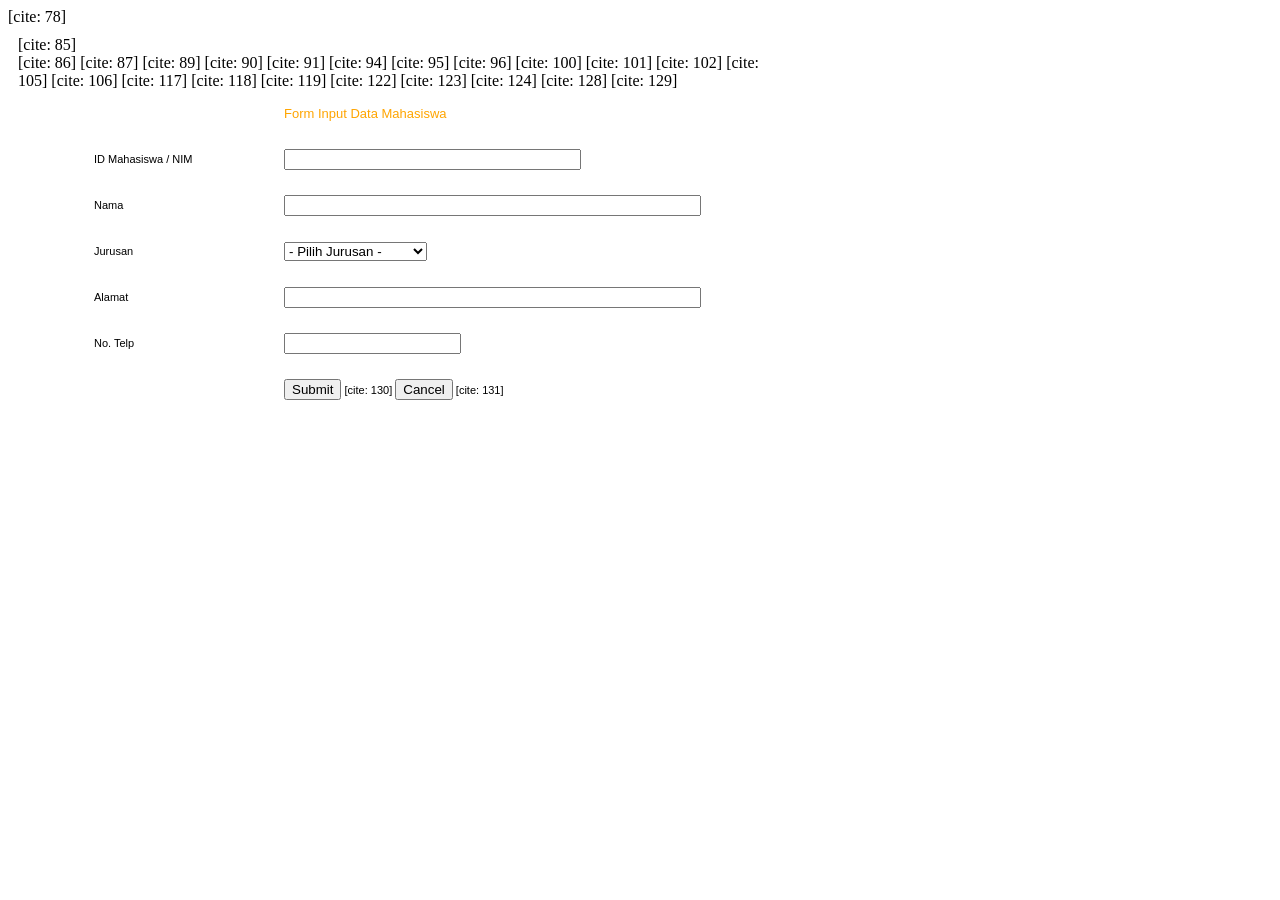
<file: Per 13/index.html>
<!DOCTYPE html>
<html>
<head>
    <title>Download Script Form Input Data | PHP MySQL Tutorial</title> [cite: 78]
    <style type="text/css" media="screen">
        table { font-family: Verdana, Arial, Helvetica, sans-serif; font-size: 11px; } [cite: 80]
        input { font-family: Verdana, Arial, Helvetica, sans-serif; font-size: 11px; height: 20px; } [cite: 81]
    </style>
</head>
<body>
    <div style="border:0; padding:10px; width:760px; height:auto;"> [cite: 85]
        <form action="action-input-data.php" method="POST" name="form-input-data"> [cite: 86]
            <table width="760" border="0" align="center" cellpadding="0" cellspacing="0"> [cite: 87]
                <tr height="46">
                    <td width="10%">&nbsp;</td> [cite: 89]
                    <td width="25%">&nbsp;</td> [cite: 90]
                    <td width="65%"><font color="orange" size="2">Form Input Data Mahasiswa</font></td> [cite: 91]
                </tr>
                <tr height="46">
                    <td>&nbsp;</td> [cite: 94]
                    <td>ID Mahasiswa / NIM</td> [cite: 95]
                    <td><input type="text" name="id_mahasiswa" size="35" maxlength="6" /></td> [cite: 96]
                </tr>
                <tr height="46">
                    <td>&nbsp;</td> [cite: 100]
                    <td>Nama</td> [cite: 101]
                    <td><input type="text" name="nama" size="50" maxlength="30" /></td> [cite: 102]
                </tr>
                <tr height="46">
                    <td>&nbsp;</td> [cite: 105]
                    <td>Jurusan</td> [cite: 106]
                    <td>
                        <select name="jurusan"> [cite: 107]
                            <option value="-">- Pilih Jurusan -</option> [cite: 108]
                            <option value="Teknik Komputer">Teknik Komputer</option> [cite: 109]
                            <option value="Teknik Informatika">Teknik Informatika</option> [cite: 110]
                            <option value="Teknik Mesin">Teknik Mesin</option> [cite: 111]
                            <option value="Teknik Elektro">Teknik Elektro</option> [cite: 112]
                            <option value="Komputer Akuntansi">Komputer Akuntansi</option> [cite: 113]
                        </select>
                    </td>
                </tr>
                <tr height="46">
                    <td>&nbsp;</td> [cite: 117]
                    <td>Alamat</td> [cite: 118]
                    <td><input type="text" name="alamat" size="50" maxlength="30" /></td> [cite: 119]
                </tr>
                <tr height="46">
                    <td>&nbsp;</td> [cite: 122]
                    <td>No. Telp</td> [cite: 123]
                    <td><input type="text" name="telepon" size="20" maxlength="12" /></td> [cite: 124]
                </tr>
                <tr height="46">
                    <td>&nbsp;</td> [cite: 128]
                    <td>&nbsp;</td> [cite: 129]
                    <td>
                        <input type="submit" name="Submit" value="Submit"> [cite: 130]
                        <input type="reset" name="reset" value="Cancel"> [cite: 131]
                    </td>
                </tr>
            </table>
        </form>
    </div>
</body>
</html>
</file>
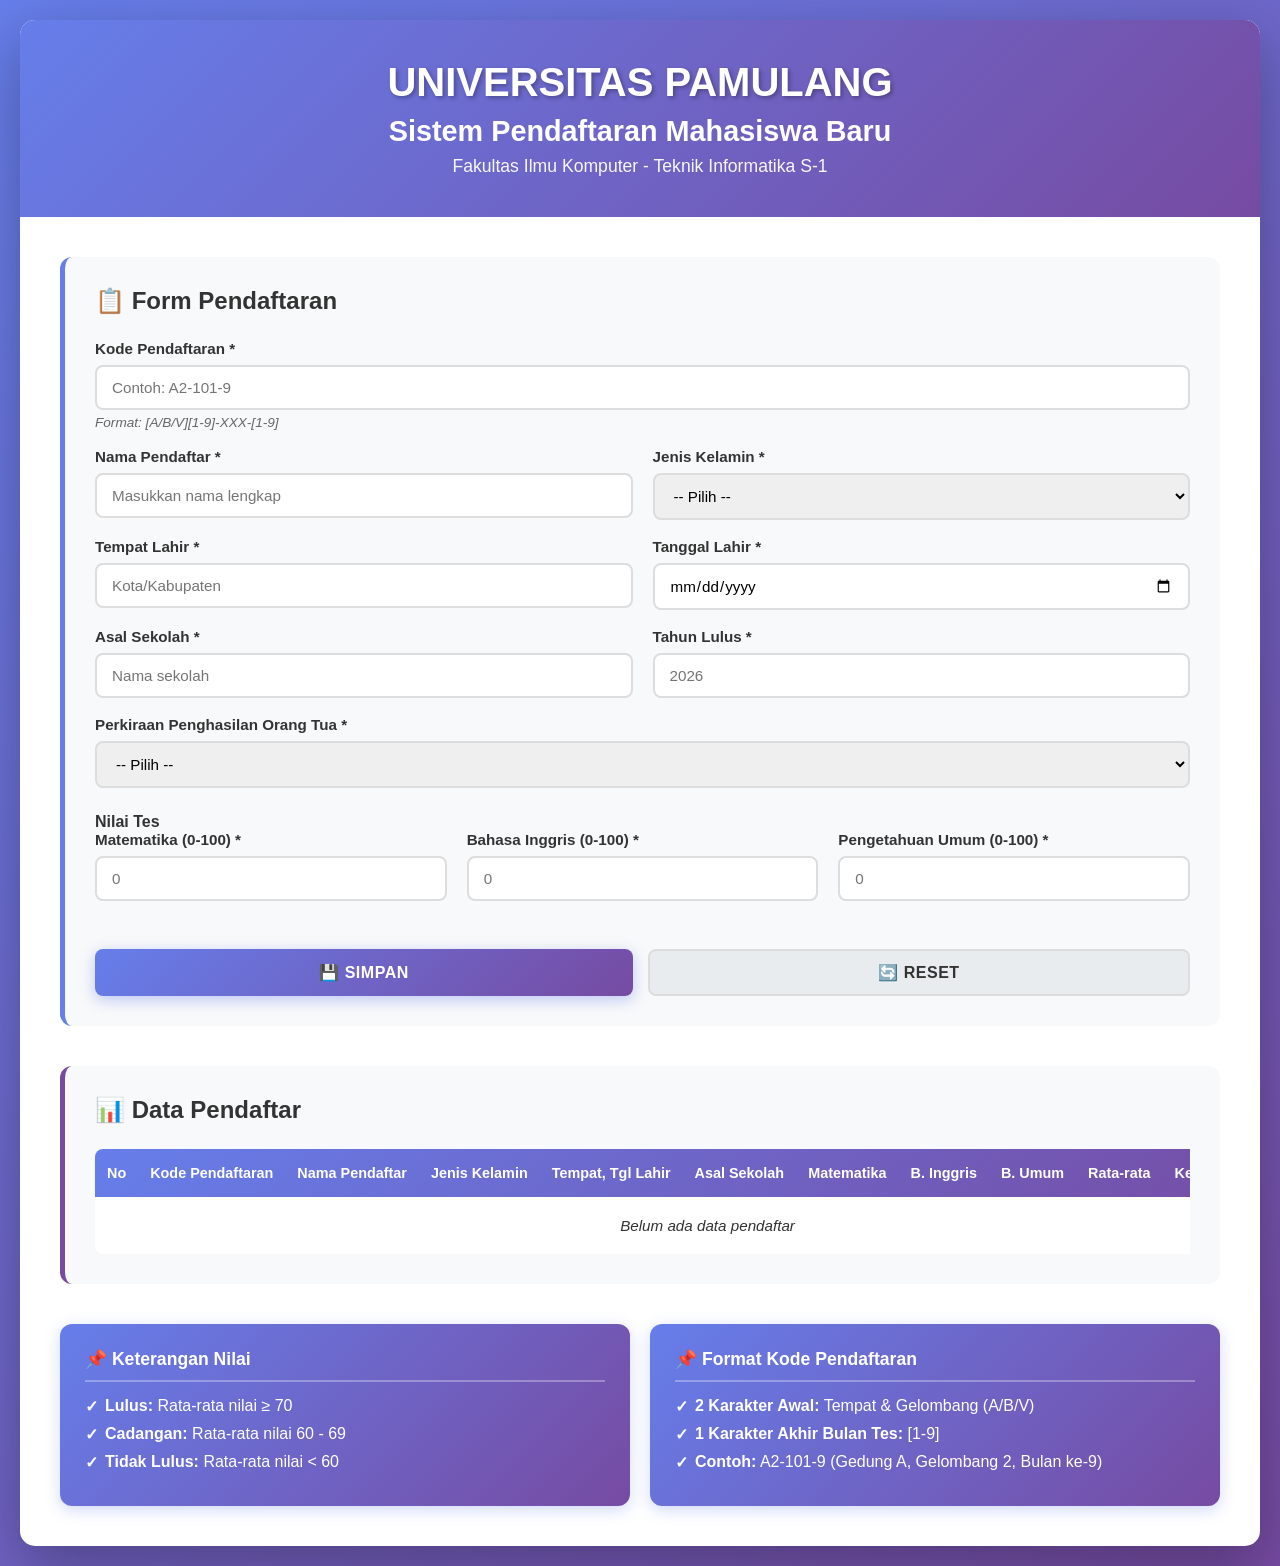
<file: UTS/index.html>
<!DOCTYPE html>
<html lang="id">
<head>
    <meta charset="UTF-8">
    <meta name="viewport" content="width=device-width, initial-scale=1.0">
    <title>Sistem Pendaftaran Mahasiswa Baru</title>
    <link rel="stylesheet" href="style.css">
</head>
<body>
    <div class="container">
        <!-- Header -->
        <div class="header">
            <h1>UNIVERSITAS PAMULANG</h1>
            <h2>Sistem Pendaftaran Mahasiswa Baru</h2>
            <p>Fakultas Ilmu Komputer - Teknik Informatika S-1</p>
        </div>

        <!-- Main Content -->
        <div class="content-wrapper">
            <!-- Form Input -->
            <div class="form-section">
                <h3>📋 Form Pendaftaran</h3>
                <form id="formPendaftaran">
                    <div class="form-group">
                        <label for="kodePendaftaran">Kode Pendaftaran *</label>
                        <input type="text" id="kodePendaftaran" placeholder="Contoh: A2-101-9" required>
                        <small>Format: [A/B/V][1-9]-XXX-[1-9]</small>
                    </div>

                    <div class="form-row">
                        <div class="form-group">
                            <label for="namaPendaftar">Nama Pendaftar *</label>
                            <input type="text" id="namaPendaftar" placeholder="Masukkan nama lengkap" required>
                        </div>
                        <div class="form-group">
                            <label for="jenisKelamin">Jenis Kelamin *</label>
                            <select id="jenisKelamin" required>
                                <option value="">-- Pilih --</option>
                                <option value="Laki-laki">Laki-laki</option>
                                <option value="Perempuan">Perempuan</option>
                            </select>
                        </div>
                    </div>

                    <div class="form-row">
                        <div class="form-group">
                            <label for="tempatLahir">Tempat Lahir *</label>
                            <input type="text" id="tempatLahir" placeholder="Kota/Kabupaten" required>
                        </div>
                        <div class="form-group">
                            <label for="tanggalLahir">Tanggal Lahir *</label>
                            <input type="date" id="tanggalLahir" required>
                        </div>
                    </div>

                    <div class="form-row">
                        <div class="form-group">
                            <label for="asalSekolah">Asal Sekolah *</label>
                            <input type="text" id="asalSekolah" placeholder="Nama sekolah" required>
                        </div>
                        <div class="form-group">
                            <label for="tahunLulus">Tahun Lulus *</label>
                            <input type="number" id="tahunLulus" min="2015" max="2026" placeholder="2026" required>
                        </div>
                    </div>

                    <div class="form-group">
                        <label for="perkiraaanOrtu">Perkiraan Penghasilan Orang Tua *</label>
                        <select id="perkiraaanOrtu" required>
                            <option value="">-- Pilih --</option>
                            <option value="< 1 Juta">< 1 Juta</option>
                            <option value="1 - 3 Juta">1 - 3 Juta</option>
                            <option value="3 - 5 Juta">3 - 5 Juta</option>
                            <option value="> 5 Juta">> 5 Juta</option>
                        </select>
                    </div>

                    <h4 style="margin-top: 25px; color: #333;">Nilai Tes</h4>
                    <div class="form-row">
                        <div class="form-group">
                            <label for="nilaiMatematika">Matematika (0-100) *</label>
                            <input type="number" id="nilaiMatematika" min="0" max="100" placeholder="0" required>
                        </div>
                        <div class="form-group">
                            <label for="nilaiInggris">Bahasa Inggris (0-100) *</label>
                            <input type="number" id="nilaiInggris" min="0" max="100" placeholder="0" required>
                        </div>
                        <div class="form-group">
                            <label for="nilaiUmum">Pengetahuan Umum (0-100) *</label>
                            <input type="number" id="nilaiUmum" min="0" max="100" placeholder="0" required>
                        </div>
                    </div>

                    <div class="form-buttons">
                        <button type="submit" class="btn btn-primary">💾 Simpan</button>
                        <button type="reset" class="btn btn-secondary">🔄 Reset</button>
                    </div>
                </form>
            </div>

            <!-- Data Table -->
            <div class="table-section">
                <h3>📊 Data Pendaftar</h3>
                <div class="table-wrapper">
                    <table id="tabelData">
                        <thead>
                            <tr>
                                <th>No</th>
                                <th>Kode Pendaftaran</th>
                                <th>Nama Pendaftar</th>
                                <th>Jenis Kelamin</th>
                                <th>Tempat, Tgl Lahir</th>
                                <th>Asal Sekolah</th>
                                <th>Matematika</th>
                                <th>B. Inggris</th>
                                <th>B. Umum</th>
                                <th>Rata-rata</th>
                                <th>Keterangan</th>
                                <th>Aksi</th>
                            </tr>
                        </thead>
                        <tbody>
                            <tr class="empty-row">
                                <td colspan="12" style="text-align: center; padding: 20px;">Belum ada data pendaftar</td>
                            </tr>
                        </tbody>
                    </table>
                </div>
            </div>

            <!-- Informasi Keterangan -->
            <div class="info-section">
                <div class="info-box">
                    <h4>📌 Keterangan Nilai</h4>
                    <ul>
                        <li><strong>Lulus:</strong> Rata-rata nilai ≥ 70</li>
                        <li><strong>Cadangan:</strong> Rata-rata nilai 60 - 69</li>
                        <li><strong>Tidak Lulus:</strong> Rata-rata nilai < 60</li>
                    </ul>
                </div>
                <div class="info-box">
                    <h4>📌 Format Kode Pendaftaran</h4>
                    <ul>
                        <li><strong>2 Karakter Awal:</strong> Tempat & Gelombang (A/B/V)</li>
                        <li><strong>1 Karakter Akhir Bulan Tes:</strong> [1-9]</li>
                        <li><strong>Contoh:</strong> A2-101-9 (Gedung A, Gelombang 2, Bulan ke-9)</li>
                    </ul>
                </div>
            </div>
        </div>
    </div>

    <script src="script.js"></script>
</body>
</html>
</file>
<file: UTS/style.css>
* {
    margin: 0;
    padding: 0;
    box-sizing: border-box;
}

body {
    font-family: 'Segoe UI', Tahoma, Geneva, Verdana, sans-serif;
    background: linear-gradient(135deg, #667eea 0%, #764ba2 100%);
    min-height: 100vh;
    padding: 20px;
}

.container {
    max-width: 1400px;
    margin: 0 auto;
    background: white;
    border-radius: 15px;
    box-shadow: 0 20px 60px rgba(0, 0, 0, 0.3);
    overflow: hidden;
}

.header {
    background: linear-gradient(135deg, #667eea 0%, #764ba2 100%);
    color: white;
    padding: 40px 30px;
    text-align: center;
}

.header h1 {
    font-size: 2.5em;
    margin-bottom: 10px;
    text-shadow: 2px 2px 4px rgba(0, 0, 0, 0.3);
}

.header h2 {
    font-size: 1.8em;
    margin-bottom: 8px;
    font-weight: 600;
}

.header p {
    font-size: 1.1em;
    opacity: 0.95;
}

.content-wrapper {
    padding: 40px;
}

/* Form Section */
.form-section {
    background: #f8f9fa;
    padding: 30px;
    border-radius: 12px;
    margin-bottom: 40px;
    border-left: 5px solid #667eea;
}

.form-section h3 {
    color: #333;
    margin-bottom: 25px;
    font-size: 1.5em;
}

.form-group {
    margin-bottom: 18px;
}

.form-group label {
    display: block;
    margin-bottom: 8px;
    color: #333;
    font-weight: 600;
    font-size: 0.95em;
}

.form-group input,
.form-group select {
    width: 100%;
    padding: 12px 15px;
    border: 2px solid #ddd;
    border-radius: 8px;
    font-size: 0.95em;
    transition: all 0.3s ease;
    font-family: 'Segoe UI', sans-serif;
}

.form-group input:focus,
.form-group select:focus {
    border-color: #667eea;
    outline: none;
    box-shadow: 0 0 0 3px rgba(102, 126, 234, 0.1);
}

.form-group small {
    display: block;
    margin-top: 5px;
    color: #666;
    font-size: 0.85em;
    font-style: italic;
}

.form-row {
    display: grid;
    grid-template-columns: repeat(auto-fit, minmax(250px, 1fr));
    gap: 20px;
}

.form-buttons {
    display: flex;
    gap: 15px;
    margin-top: 30px;
}

.btn {
    padding: 12px 30px;
    border: none;
    border-radius: 8px;
    font-size: 1em;
    font-weight: 600;
    cursor: pointer;
    transition: all 0.3s ease;
    flex: 1;
    text-transform: uppercase;
    letter-spacing: 0.5px;
}

.btn-primary {
    background: linear-gradient(135deg, #667eea 0%, #764ba2 100%);
    color: white;
    box-shadow: 0 4px 15px rgba(102, 126, 234, 0.4);
}

.btn-primary:hover {
    transform: translateY(-2px);
    box-shadow: 0 6px 20px rgba(102, 126, 234, 0.6);
}

.btn-secondary {
    background: #e9ecef;
    color: #333;
    border: 2px solid #ddd;
}

.btn-secondary:hover {
    background: #dee2e6;
    border-color: #667eea;
}

.btn-delete {
    background: #dc3545;
    color: white;
    padding: 6px 12px;
    font-size: 0.85em;
}

.btn-delete:hover {
    background: #c82333;
}

/* Table Section */
.table-section {
    background: #f8f9fa;
    padding: 30px;
    border-radius: 12px;
    margin-bottom: 40px;
    border-left: 5px solid #764ba2;
}

.table-section h3 {
    color: #333;
    margin-bottom: 25px;
    font-size: 1.5em;
}

.table-wrapper {
    overflow-x: auto;
}

table {
    width: 100%;
    border-collapse: collapse;
    background: white;
    border-radius: 8px;
    overflow: hidden;
}

thead {
    background: linear-gradient(135deg, #667eea 0%, #764ba2 100%);
    color: white;
}

thead th {
    padding: 16px 12px;
    text-align: left;
    font-weight: 600;
    font-size: 0.9em;
    white-space: nowrap;
}

tbody td {
    padding: 14px 12px;
    border-bottom: 1px solid #e9ecef;
    font-size: 0.95em;
    color: #333;
}

tbody tr {
    transition: background-color 0.3s ease;
}

tbody tr:hover {
    background-color: #f8f9fa;
}

tbody tr:last-child td {
    border-bottom: none;
}

.empty-row {
    color: #999;
    font-style: italic;
}

.status-lulus {
    background-color: #d4edda;
    color: #155724;
    padding: 6px 12px;
    border-radius: 6px;
    font-weight: 600;
    text-align: center;
}

.status-cadangan {
    background-color: #fff3cd;
    color: #856404;
    padding: 6px 12px;
    border-radius: 6px;
    font-weight: 600;
    text-align: center;
}

.status-tidaklulus {
    background-color: #f8d7da;
    color: #721c24;
    padding: 6px 12px;
    border-radius: 6px;
    font-weight: 600;
    text-align: center;
}

.nilai-bagus {
    color: #28a745;
    font-weight: 600;
}

.nilai-sedang {
    color: #ffc107;
    font-weight: 600;
}

.nilai-kurang {
    color: #dc3545;
    font-weight: 600;
}

/* Info Section */
.info-section {
    display: grid;
    grid-template-columns: repeat(auto-fit, minmax(300px, 1fr));
    gap: 20px;
    margin-top: 40px;
}

.info-box {
    background: linear-gradient(135deg, #667eea 0%, #764ba2 100%);
    color: white;
    padding: 25px;
    border-radius: 12px;
    box-shadow: 0 4px 15px rgba(102, 126, 234, 0.3);
}

.info-box h4 {
    margin-bottom: 15px;
    font-size: 1.1em;
    border-bottom: 2px solid rgba(255, 255, 255, 0.3);
    padding-bottom: 10px;
}

.info-box ul {
    list-style: none;
}

.info-box li {
    margin-bottom: 10px;
    padding-left: 20px;
    position: relative;
}

.info-box li:before {
    content: "✓";
    position: absolute;
    left: 0;
    font-weight: bold;
}

/* Responsive Design */
@media (max-width: 768px) {
    .header h1 {
        font-size: 1.8em;
    }

    .header h2 {
        font-size: 1.3em;
    }

    .content-wrapper {
        padding: 20px;
    }

    .form-section,
    .table-section {
        padding: 20px;
    }

    .form-row {
        grid-template-columns: 1fr;
    }

    .form-buttons {
        flex-direction: column;
    }

    .btn {
        width: 100%;
    }

    .table-wrapper {
        font-size: 0.85em;
    }

    thead th {
        padding: 12px 8px;
        font-size: 0.8em;
    }

    tbody td {
        padding: 10px 8px;
        font-size: 0.85em;
    }

    .info-section {
        grid-template-columns: 1fr;
    }
}

/* Print Styles */
@media print {
    body {
        background: white;
    }

    .form-section {
        display: none;
    }

    .btn {
        display: none;
    }

    .header {
        box-shadow: none;
    }
}

/* Animation */
@keyframes slideIn {
    from {
        opacity: 0;
        transform: translateY(-10px);
    }
    to {
        opacity: 1;
        transform: translateY(0);
    }
}

tbody tr {
    animation: slideIn 0.3s ease;
}
</file>
